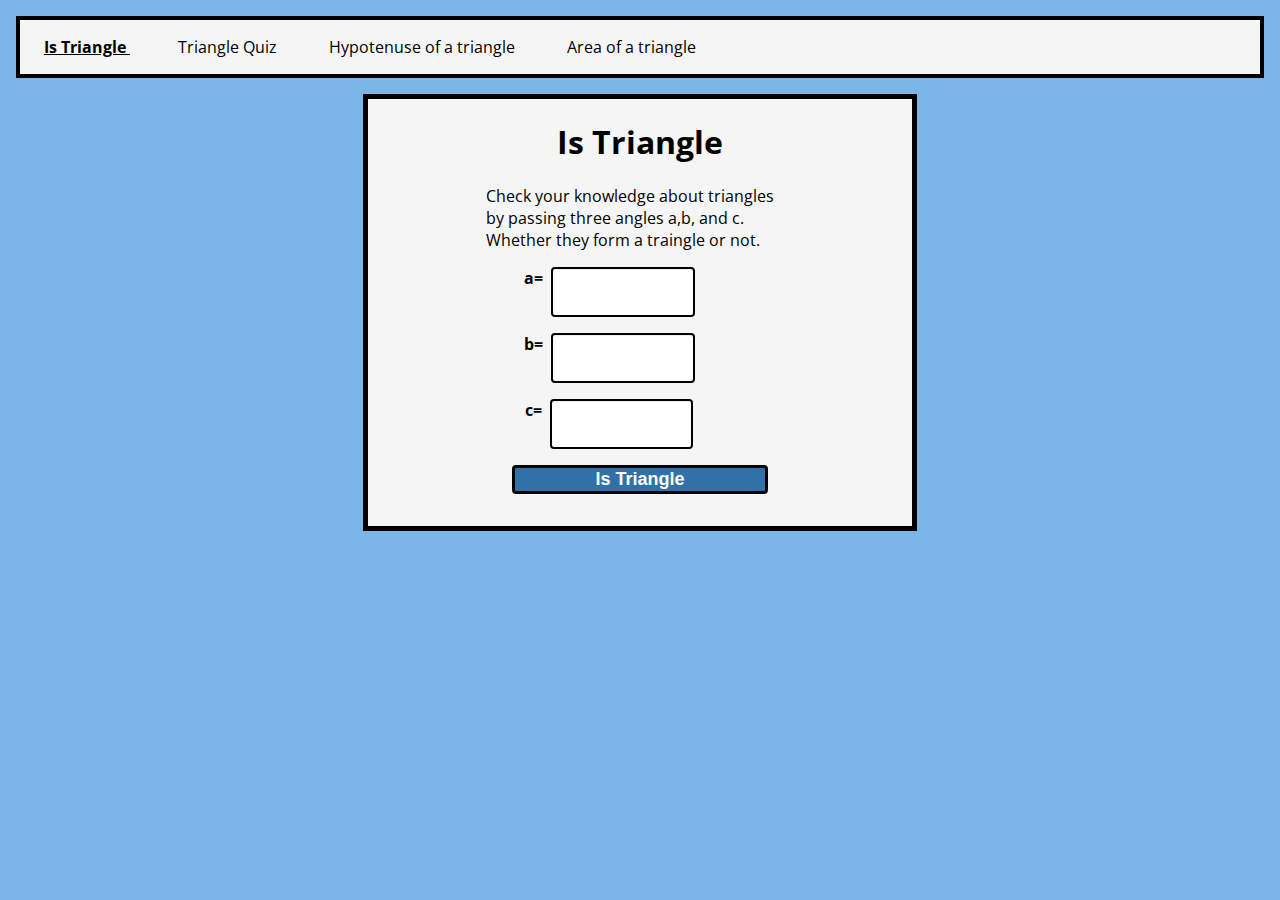
<file: index.html>
<!DOCTYPE html>
<html lang="en">
<head>
    <meta charset="UTF-8">
    <meta name="viewport" content="width=device-width, initial-scale=1.0">
    <link rel="stylesheet" href="/css/common.css">
    <script src="/scripts/index.js" defer></script>
    <title>Is Triangle</title>
</head>
<body>

    <nav class="nav-bar">
        <ul class="list-non-bullet">
            <li class="list-item-inline">
                <a href="#" class="link nav-bar-link-active">
                        Is Triangle
                </a>
            </li>
            <li class="list-item-inline">
                <a href="/strc/quiz.html" class="link">
                    Triangle Quiz
                </a>
            </li>
            <li class="list-item-inline">
                <a href="/strc/hypo.html" class="link">
                    Hypotenuse of a triangle
                </a>
            </li>
            <li class="list-item-inline">
                <a href="/strc/area.html" class="link">
                    Area of a triangle
                </a>
            </li>
        </ul>
    </nav>


        <main class="container container-centered">

            <h1>
                    Is Triangle
            </h1>

            <p>
                    Check your knowledge about triangles by passing three angles a,b, and c. 
                    Whether they form a traingle or not.
            </p>

            <div>
                <label for="angle-a">a=</label>
                <input type="number" min="1" id="angle-a" name="A">
            </div>

            <div>
                <label for="angle-b">b=</label>
                <input type="number" min="1" id="angle-b" name="B">
            </div>

            <div>
                <label for="angle-c">c=</label>
                <input type="number" min="1" id="angle-c" name="C">
            </div>

            <button type="submit" id="is-triangle">Is Triangle</button>

            <h2 id="istrop">
                
            </h2>

        </main>
</body>
</html>
</file>
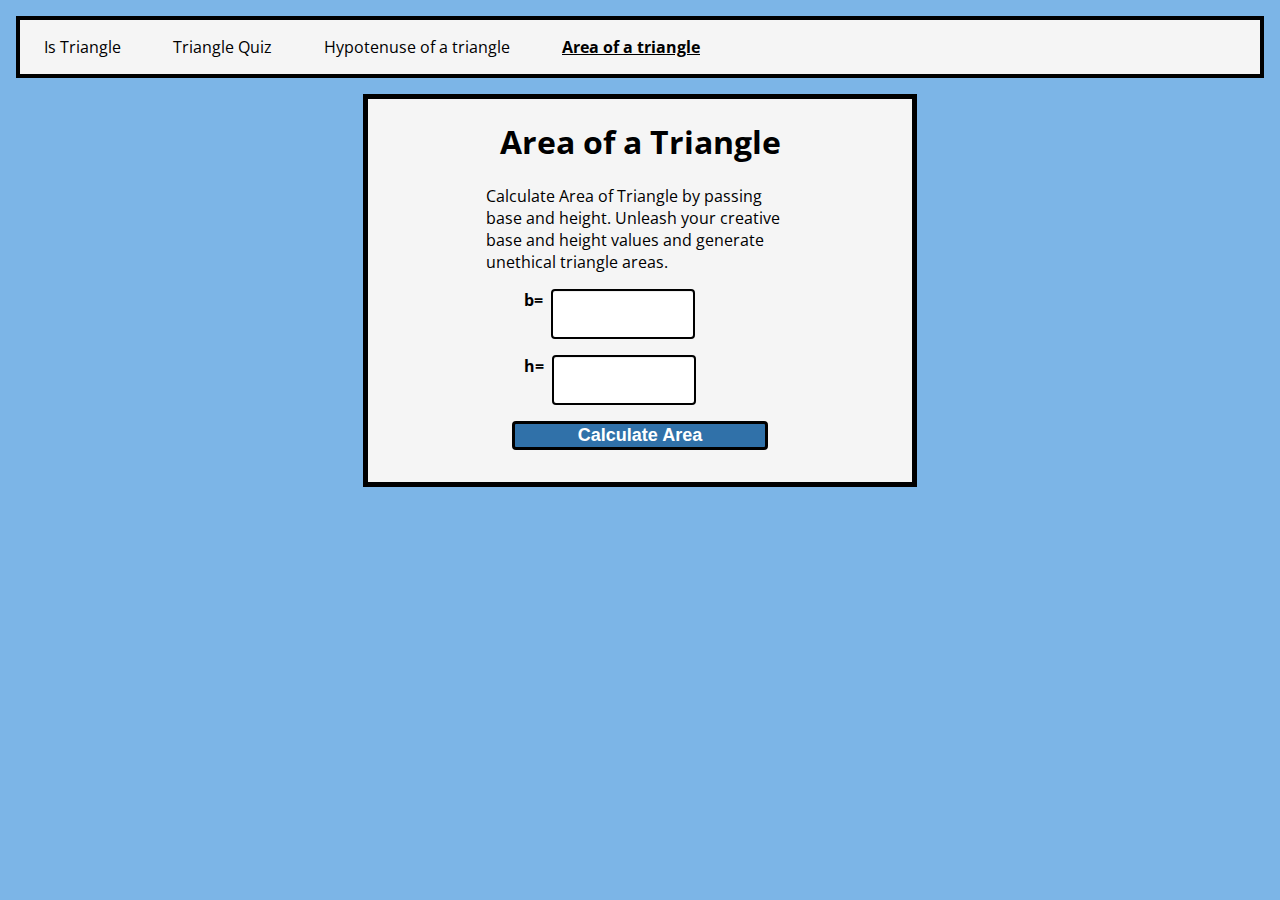
<file: strc/area.html>
<!DOCTYPE html>
<html lang="en">
<head>
    <meta charset="UTF-8">
    <meta name="viewport" content="width=device-width, initial-scale=1.0">
    <link rel="stylesheet" href="/css/common.css">
    <script src="/scripts/area.js" defer></script>
    <title>Area of a Triangle</title>
</head>
<body>

    <nav class="nav-bar">
        <ul class="list-non-bullet">
            <li class="list-item-inline">
                <a href="/index.html" class="link ">
                        Is Triangle
                </a>
            </li>
            <li class="list-item-inline">
                <a href="quiz.html" class="link ">
                    Triangle Quiz
                </a>
            </li>
            <li class="list-item-inline">
                <a href="hypo.html" class="link">
                    Hypotenuse of a triangle
                </a>
            </li>
            <li class="list-item-inline">
                <a href="area.html" class="link nav-bar-link-active">
                    Area of a triangle
                </a>
            </li>
        </ul>
    </nav>
    
        <main class="container container-centered">
            
            <h1>
                Area of a Triangle
            </h1>
            <p>
                Calculate Area of Triangle by passing base and height. Unleash your creative base and height values and generate unethical triangle areas.
            </p>

            <div>
                <label for="base">b=</label>
                <input type="number" min="1" name="Base" id="base">
            </div>

            <div>
                <label for="height">h=</label>
                <input type="number" min="1" name="Height" id="height">
            </div>
            
                <button type="submit" id="calculateArea">Calculate Area</button>

            <h2 id="message">

            </h2>

        </main>
</body>
</html>
</file>
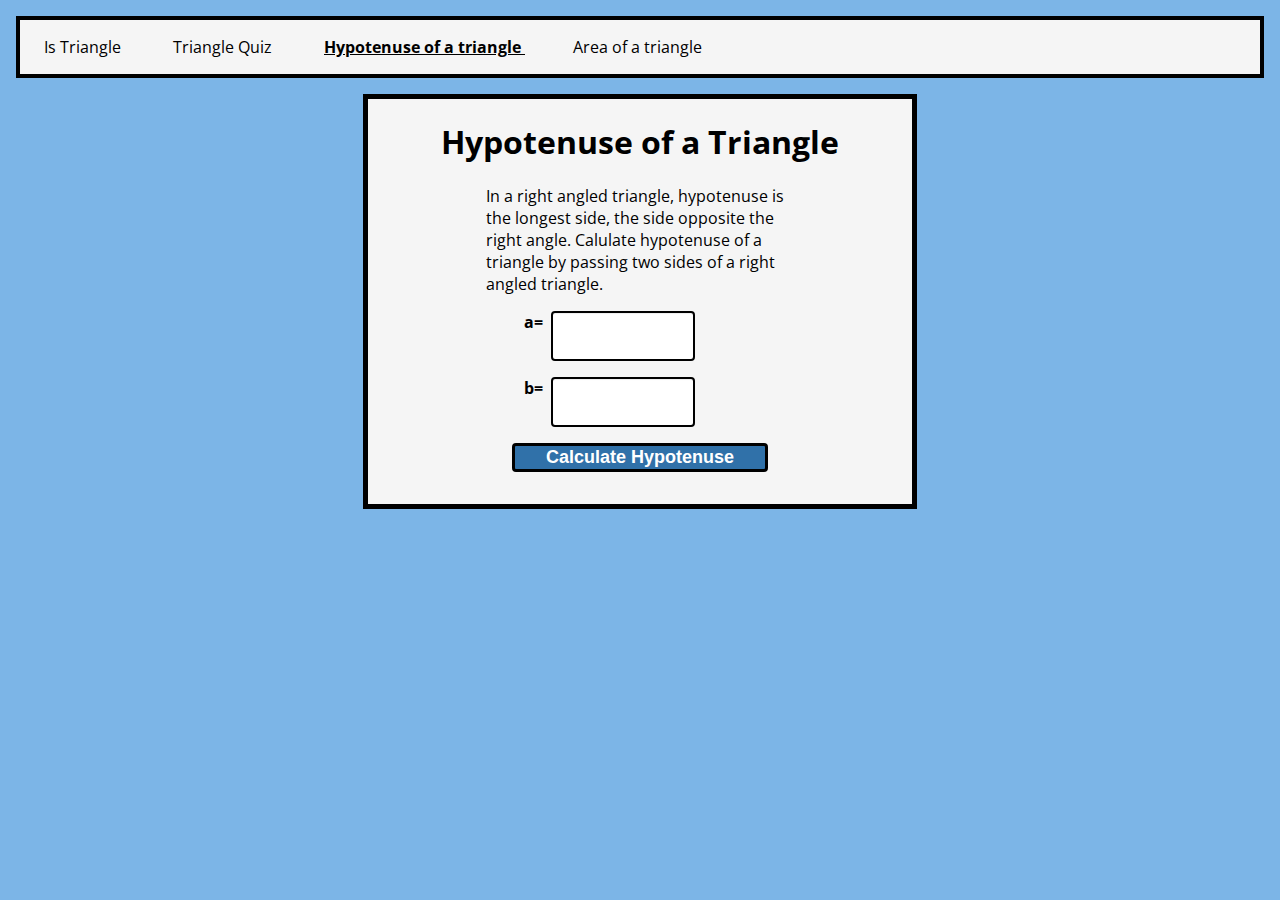
<file: strc/hypo.html>
<!DOCTYPE html>
<html lang="en">
<head>
    <meta charset="UTF-8">
    <meta name="viewport" content="width=device-width, initial-scale=1.0">
    <link rel="stylesheet" href="/css/common.css">
    <script src="/scripts/hypo.js" defer></script>
    <title>Hypotenuse of a Triangle</title>
</head>
<body>

    <nav class="nav-bar">
        <ul class="list-non-bullet">
            <li class="list-item-inline">
                <a href="/index.html" class="link ">
                        Is Triangle
                </a>
            </li>
            <li class="list-item-inline">
                <a href="quiz.html" class="link ">
                    Triangle Quiz
                </a>
            </li>
            <li class="list-item-inline">
                <a href="hypo.html" class="link nav-bar-link-active">
                    Hypotenuse of a triangle
                </a>
            </li>
            <li class="list-item-inline">
                <a href="area.html" class="link">
                    Area of a triangle
                </a>
            </li>
        </ul>
    </nav>

        <main class="container container-centered">
            
            <h1>
                Hypotenuse of a Triangle
            </h1>
            <p>
                In a right angled triangle, hypotenuse is the longest side, the side opposite the right angle. Calulate hypotenuse of a triangle by passing two sides of a right angled triangle.
            </p>

            <div>
                <label for="sideA">a=</label>
                <input type="number" min="1" name="A" id="sideA">
            </div>

            <div>
                <label for="sideB">b=</label>
                <input type="number" min="1" name="B" id="sideB">
            </div>

            <button type="submit" id="calculateHypo">Calculate Hypotenuse</button>

            <h2 id="message">

            </h2>

        </main>
</body>
</html>
</file>
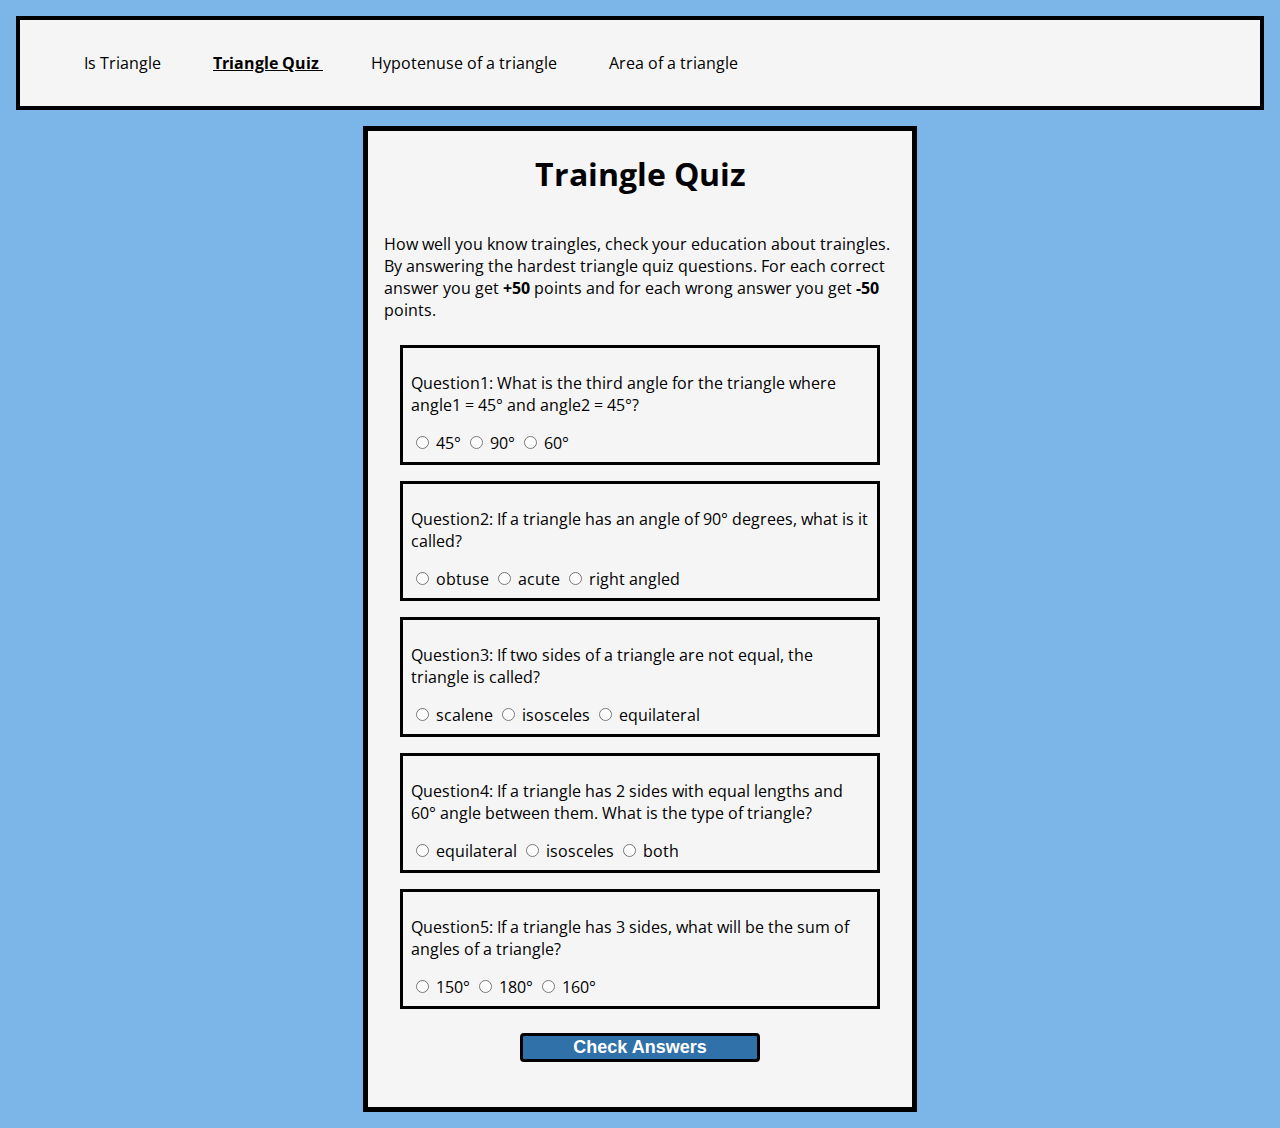
<file: strc/quiz.html>
<!DOCTYPE html>
<html lang="en">
<head>
    <meta charset="UTF-8">
    <meta name="viewport" content="width=device-width, initial-scale=1.0">
    <link rel="stylesheet" href="/css/quiz.css">
    <script src="/scripts/quiz.js" defer></script>
    <title>Traingle Quiz</title>
</head>
<body>

    <nav class="nav-bar">
        <ul class="list-non-bullet">
            <li class="list-item-inline">
                <a href="/index.html" class="link ">
                        Is Triangle
                </a>
            </li>
            <li class="list-item-inline">
                <a href="quiz.html" class="link nav-bar-link-active">
                    Triangle Quiz
                </a>
            </li>
            <li class="list-item-inline">
                <a href="hypo.html" class="link">
                    Hypotenuse of a triangle
                </a>
            </li>
            <li class="list-item-inline">
                <a href="area.html" class="link">
                    Area of a triangle
                </a>
            </li>
        </ul>
    </nav>

        <main  class="container container-centered">
            <h1>
                Traingle Quiz
            </h1>
            <p>
                How well you know traingles, check your education about traingles. By answering the hardest triangle quiz questions. For each correct answer you get <strong>+50</strong> points and for each wrong answer you get <strong>-50</strong> points.                 
            </p>
            <form id="quiz-form" onsubmit="return false"    >
                
                <div class="quiz-ques-container">
                    <p>Question1: What is the third angle for the triangle where angle1 = 45° and angle2 = 45°?</p>
                    <input type="radio" name="question1" id="45" value="45">
                    <label for="45">45°</label>
                    <input type="radio" name="question1" id="90" value="90">
                    <label for="90">90°</label>
                    <input type="radio" name="question1" id="60" value="60">
                    <label for="60">60°</label>
                </div>

                <div class="quiz-ques-container">
                    <p>Question2: If a triangle has an angle of 90° degrees, what is it called?</p>
                    <input type="radio" name="question2" id="obtuse" value="obtuse">
                    <label for="obtuse">obtuse</label>
                    <input type="radio" name="question2" id="acute" value="acute">
                    <label for="acute">acute</label>
                    <input type="radio" name="question2" id="right angled" value="right angled">
                    <label for="right angled">right angled</label>
                </div>

                <div class="quiz-ques-container">
                    <p>Question3: If two sides of a triangle are not equal, the triangle is called?
                    </p>
                    <input type="radio" name="question3" id="scalene" value="scalene">
                    <label for="scalene">scalene</label>
                    <input type="radio" name="question3" id="isosceles" value="isosceles">
                    <label for="isosceles">isosceles</label>
                    <input type="radio" name="question3" id="equilateral" value="equilateral">
                    <label for="equilateral">equilateral</label>
                </div>

                <div class="quiz-ques-container">
                    <p>Question4: If a triangle has 2 sides with equal lengths and 60° angle between them. What is the type of triangle?
                    </p>
                    <input type="radio" name="question4" id="equilateral2" value="equilateral2">
                    <label for="equilateral2">equilateral</label>
                    <input type="radio" name="question4" id="isosceles2" value="isosceles2">
                    <label for="isosceles2">isosceles</label>
                    <input type="radio" name="question4" id="both" value="both">
                    <label for="both">both</label>
                </div>

                <div class="quiz-ques-container">
                    <p>Question5: If a triangle has 3 sides, what will be the sum of angles of a triangle?
                    </p>
                    <input type="radio" name="question5" id="150" value="150">
                    <label for="150">150°</label>
                    <input type="radio" name="question5" id="180" value="180">
                    <label for="180">180°</label>
                    <input type="radio" name="question5" id="160" value="160">
                    <label for="160">160°</label>
                </div>


                

                <button type="submit" id="submit-quiz" form="quiz-form">Check Answers</button>


            <h2 id="message">

            </h2>
            
                
            </form>

        </main>
</body>
</html>
</file>
<file: css/common.css>
@import url('https://fonts.googleapis.com/css2?family=Open+Sans:wght@400;700&display=swap');

:roort{
    --description-color:rgb(115, 115, 115); 
    
}

body{
    font-family: 'Open Sans', sans-serif;
    margin:0px;
    background-color: #4596ddb4;
}

.container{
    padding-left: 1rem;
    padding-right: 1rem;
    display: flex;
    flex-direction: column;
    background-color: whitesmoke;
}

.container-centered{
    border:5px solid black;
    max-width: 40%;
    margin:auto;
}

.list-non-bullet{
    list-style-type: none;
}

.list-item-inline{
    display: inline;
    padding:0rem .5rem;
}

.link{
    text-decoration: none;
    padding:0.5rem 1rem;
    color: black;
    cursor: pointer;
}

.link:hover{
    text-decoration: underline;
}

.nav-bar{
    padding:1rem 1rem 1rem 0px;
    margin: 1rem;
    border:4px solid black;
    background-color: whitesmoke;
}

.nav-bar-link-active{
    font-weight: bold;
    text-decoration: underline;
}

h1{
    text-align: center;
}

h2,p{
    max-width: 60%;
    margin: auto;
    margin-bottom: 1rem;
}

p{
    color:var(--description-color);
}

h2{
    margin-top: 1rem;
    font-size: medium;
}

div{
    display: flex;
    padding:0 1rem;
    max-width: 50%;
    margin: auto;
    margin-bottom: 1rem;
}

div label{
    margin-right:.5rem;
    font-size: medium;
    font-weight: bold;
}

div input{
    max-width: 50%;
    margin:auto 0;
    box-shadow: inset 0 1px 1px rgba(0,0,0,.075);
    height: 34px;
    padding: 6px 12px;
    background-color: #fff;
    background-image: none;
    border: 2px solid rgb(0, 0, 0);
    border-radius: 4px;
}


button{
    cursor: pointer;
    color: #fff;
    background-color: #3071a9;
    border:3px solid black;
    border-radius: 4px;
    width: 50%;
    margin: auto;
    font-weight: 700;
    font-size: large;
}

button:hover{
    background-color: #07447a;
}

ul {
    display: block;
    list-style-type: disc;
    margin-block-start: 0px;
    margin-block-end: 0px;
    margin-inline-start: 0px;
    margin-inline-end: 0px;
    padding-inline-start: 0px;
}

@media (max-width:1200px){
    
    .nav-bar{
        padding:0;  
        margin:.2rem .5rem;
        margin-bottom: 1rem;
        padding:.5rem;
    }

    .list-non-bullet{
        display: flex;
        flex-direction: row;
        justify-content: space-between;
    }

    .list-item-inline{
        padding:0;
    }

    .link{
        padding:0;
        margin:0;
    }
    
    .container-centered{
        max-width: 60%;
    }

    p{
        max-width: 60%;
        margin: auto;
        margin-bottom: 1rem;
    }

    button{
        width: 45%;
        margin: auto;
    }
}

@media (max-width:992px){

    .nav-bar{
        padding:0;  
        margin:.2rem .5rem;
        margin-bottom: 1rem;
        padding:.5rem;
    }

    .list-non-bullet{
        display: flex;
        flex-direction: row;
        justify-content: space-between;
    }

    .list-item-inline{
        padding:0;
    }

    .link{
        padding:0;
        margin:0;
    }

    .container-centered{
        max-width: 65%;
    }

    p{
        max-width: 80%;
        margin: auto;
        margin-bottom: 1rem;
    }

    button{
        width: 45%;
        margin: auto;
    }
    
}

@media (max-width:768px){
    .nav-bar{
        padding:0;
        margin:.2rem .5rem;
        margin-bottom: 1rem;
        padding:.5rem;
    }

    .list-non-bullet{
        margin:.2rem;
        display: flex;
        flex-direction: row;
        margin-block-start: 0px;
    }

    .list-item-inline{
        padding:0;
    }

    .link{
        padding:0;
        margin:0;
    }

    .container-centered{
        max-width: 70%;
    }

    p{
        max-width: 100%;
        margin: auto;
        margin-bottom: 1rem;
    }

    button{
        width: 55%;
        margin: auto;
    }
}

@media (max-width:576px){
    
    .nav-bar{
        padding:0;
    }

    .list-non-bullet{
        margin:0;
        padding:0;
        display: flex;
        flex-direction: column;
        justify-content: center;
        align-items: center;
        margin-top: .5rem;
    }

    .list-item-inline{
        padding:0;
        margin-bottom: .5rem;
        width: 50%;
    }

    .link{
        padding:0;
        margin:0;
    }

    .container-centered{
        max-width: 88%;
    }

    p{
        max-width: 100%;
        margin: auto;
        margin-bottom: 1rem;
    }

    button{
        width: 60%;
        margin: auto;
    }
}
</file>
<file: css/quiz.css>
@import url('https://fonts.googleapis.com/css2?family=Open+Sans:wght@400;700&display=swap');

:roort{
    --description-color:rgb(115, 115, 115); 
}

body{
    font-family: 'Open Sans', sans-serif;
    margin:0px;
    background-color: #4596ddb4;
}

.container{
    padding-left: 1rem;
    padding-right: 1rem;
    display: flex;
    flex-direction: column;
    background-color: whitesmoke;
}

.container-centered{
    border:5px solid black;
    max-width: 40%;
    margin:auto;
    margin-bottom: 1rem;
}

.list-non-bullet{
    list-style-type: none;
}

.list-item-inline{
    display: inline;
    padding:0rem .5rem;
}

.link{
    text-decoration: none;
    padding:0.5rem 1rem;
    color: black;
    cursor: pointer;
}


.link:hover{
    text-decoration: underline;
}

.nav-bar{
    padding:1rem 1rem 1rem 0px;
    margin: 1rem;
    border:4px solid black;
    background-color: whitesmoke;
}

.nav-bar-link-active{
    font-weight: bold;
    text-decoration: underline;
}

h1{
    text-align: center;
}

form{
    padding:0 1rem;
    display: flex;
    flex-direction: column;
}

form div{
    border:3px solid black;
    padding:.5rem;
    margin:.5rem auto;
}

button{
    cursor: pointer;
    color: #fff;
    background-color: #3071a9;
    border:3px solid black;
    border-radius: 4px;
    width: 50%;
    margin: auto;
    font-weight: 700;
    font-size: large;
    margin:1rem auto;
}

button:hover{
    background-color: #07447a;
}


h2{
    margin-top: 1rem;
    font-size: medium;
}

@media (max-width:1200px){
    
    .nav-bar{
        padding:0;  
        margin:.2rem .5rem;
        margin-bottom: 1rem;
        padding:.5rem;
    }

    .list-non-bullet{
        display: flex;
        flex-direction: row;
        justify-content: space-between;
    }

    .list-item-inline{
        padding:0;
    }

    .link{
        padding:0;
        margin:0;
    }   

    .container-centered{
        max-width: 60%;
    }

    p{
        margin: auto;
        margin-bottom: 1rem;
    }

    button{
        width: 45%;
        margin: auto;
    }
}

@media (max-width:992px){

    .nav-bar{
        padding:0;  
        margin:.2rem .5rem;
        margin-bottom: 1rem;
        padding:.5rem;
    }

    .list-non-bullet{
        display: flex;
        flex-direction: row;
        justify-content: space-between;
    }

    .list-item-inline{
        padding:0;
    }

    .link{
        padding:0;
        margin:0;
    }

    .container-centered{
        max-width: 65%;
    }

    p{
        margin: auto;
        margin-bottom: 1rem;
    }

    button{
        width: 45%;
        margin: auto;
    }
    
    
}

@media (max-width:768px){
    .nav-bar{
        padding:0;
        margin:.2rem .5rem;
        margin-bottom: 1rem;
        padding:.5rem;
    }

    .list-non-bullet{
        margin:.2rem;
        display: flex;
        flex-direction: row;
        margin-block-start: 0px;
    }

    .list-item-inline{
        padding:0;
    }

    .link{
        padding:0;
        margin:0;
    }

    .container-centered{
        max-width: 70%;
    }

    p{
        max-width: 100%;
        margin: auto;
        margin-bottom: 1rem;
    }

    button{
        width: 55%;
        margin: auto;
    }
}

@media (max-width:576px){
    
    .nav-bar{
        padding:0;
    }

    .list-non-bullet{
        margin:0;
        padding:0;
        display: flex;
        flex-direction: column;
        justify-content: center;
        align-items: center;
        margin-top: .5rem;
    }

    .list-item-inline{
        padding:0;
        margin-bottom: .5rem;
        width: 50%;
    }

    .link{
        padding:0;
        margin:0;
    }

    .container-centered{
        max-width: 88%;
    }

    p{
        margin: auto;
        margin-bottom: 1rem;
    }

    button{
        width: 60%;
        margin: auto;
    }

    form{
        padding:0;

    }
    
    form div{

        width: 100%;
        padding: 0;
    
    }
}
</file>
